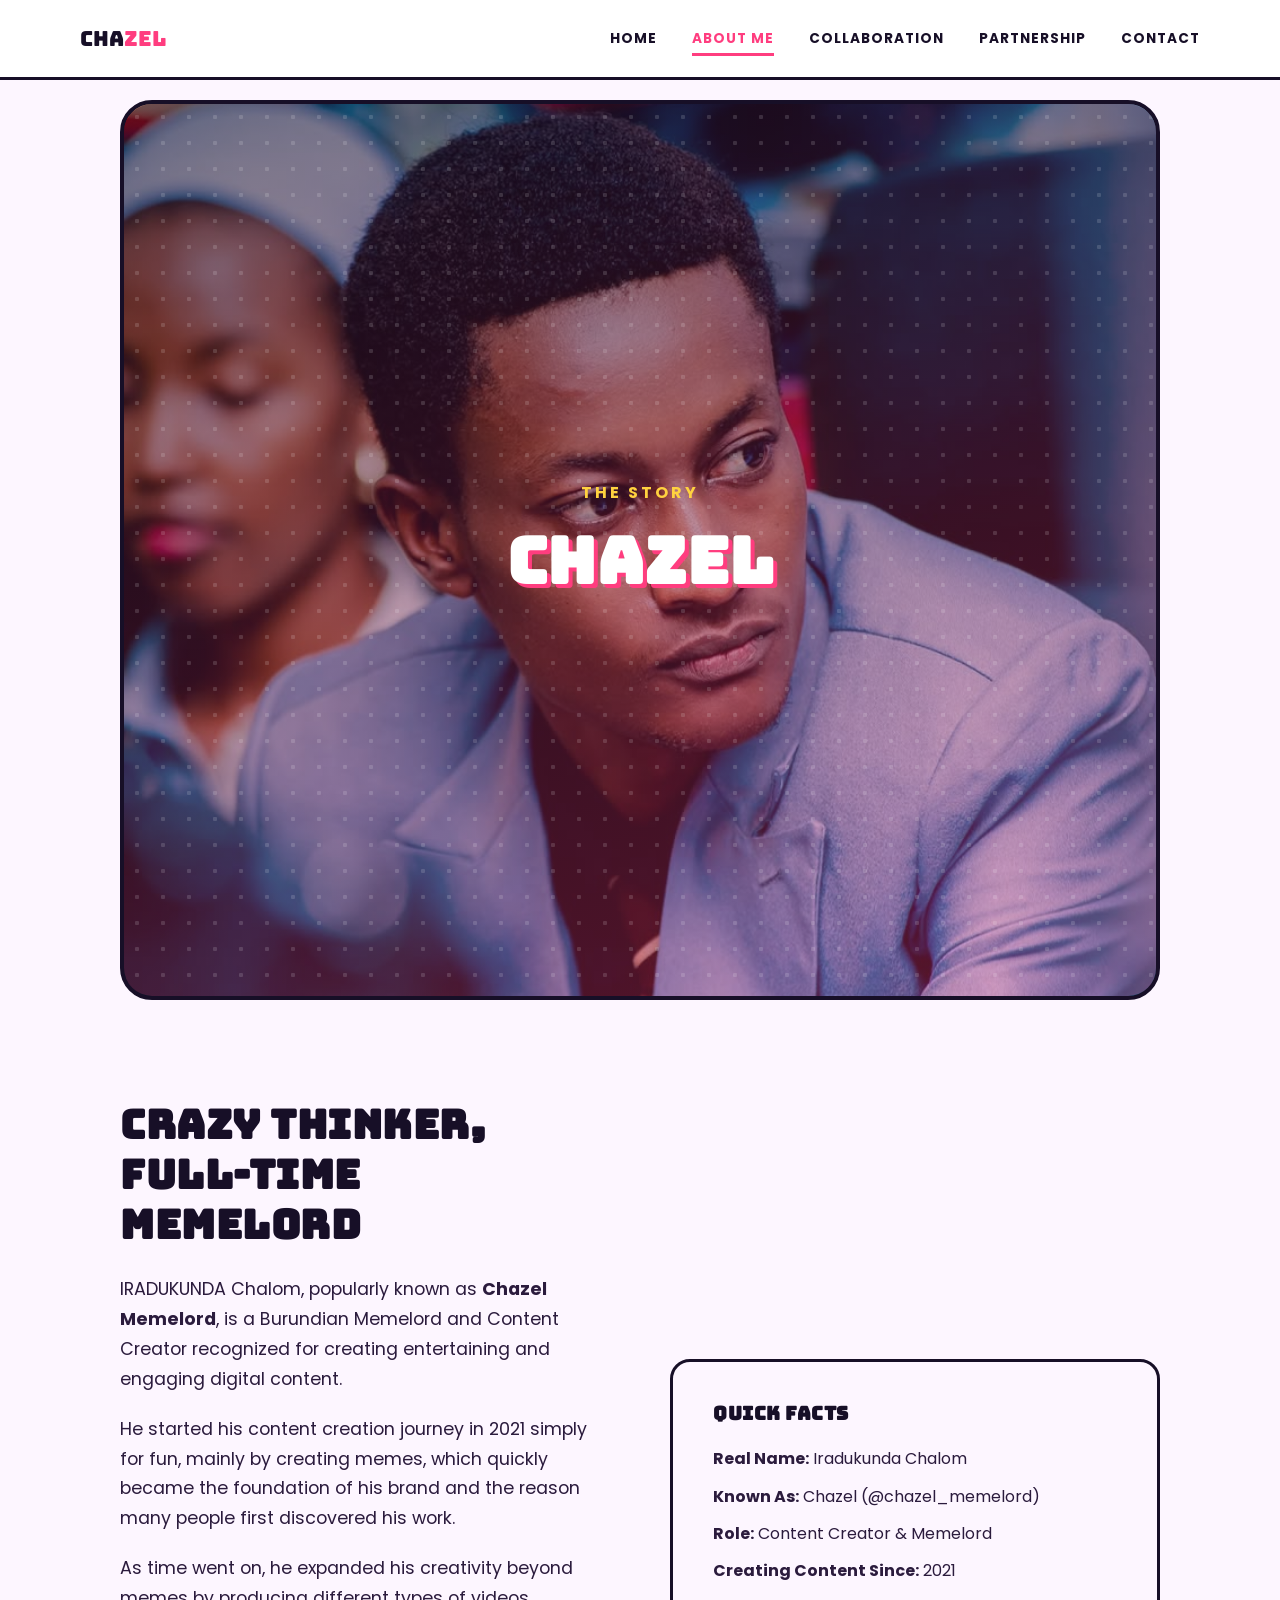
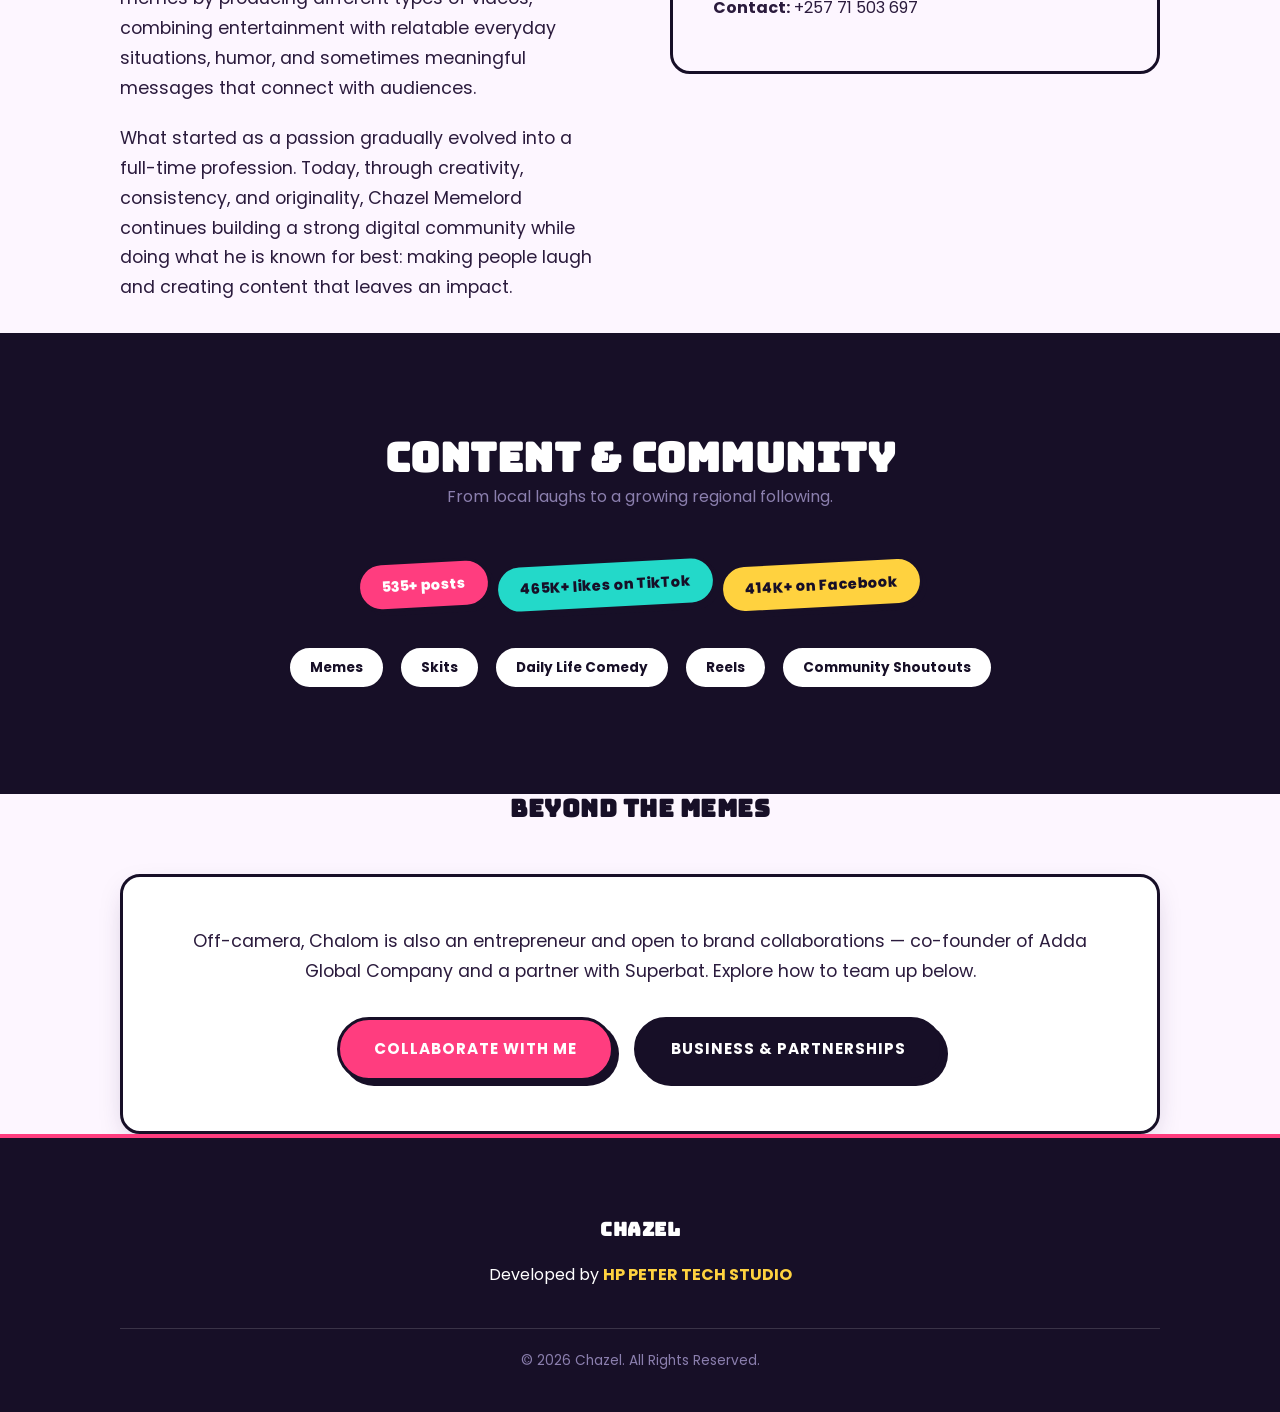
<file: about.html>
<!DOCTYPE html>
<html lang="en">
<head>
    <meta charset="UTF-8">
    <meta name="viewport" content="width=device-width, initial-scale=1.0">
    <title>About | Chazel</title>
    <link rel="stylesheet" href="style.css">
    <link rel="icon" href="images/chazel-icon.jpg" />
    <style>
        .hero-about {
            /* EDITABLE: About Background */
            background-image: url('images/chazel_about_page.jpeg');
        }
        .bio-text {
            font-size: 1.1rem;
            color: var(--text-main);
            margin-bottom: 30px;
        }
        .stats-box {
            background: var(--purple-dark);
            color: var(--white);
            padding: 40px;
            border-radius: var(--border-radius);
            margin: 40px 0;
            border: 3px solid var(--purple-dark);
        }
        .tag-chip {
            display: inline-block;
            background: var(--white);
            padding: 8px 20px;
            border-radius: 50px;
            margin: 5px;
            font-size: 0.85rem;
            font-weight: 700;
            color: var(--purple-dark);
            border: 2px solid var(--purple-dark);
        }
    </style>
</head>
<body>

    <header>
        <nav>
            <a href="index.html" class="logo">CHA<span>ZEL</span></a>
            <div class="nav-links">
                <a href="index.html">Home</a>
                <a href="about.html" class="active">About Me</a>
                <a href="collaboration.html">Collaboration</a>
                <a href="partnership.html">Partnership</a>
                <a href="contact.html">Contact</a>
            </div>
            <button class="nav-toggle" aria-label="Toggle navigation menu" aria-expanded="false">&#9776;</button>
        </nav>
    </header>

    <main>
        <section class="hero hero-about">
            <div class="hero-content">
                <p class="eyebrow">The Story</p>
                <h1>Chazel</h1>
            </div>
        </section>

        <section class="container">
            <div style="display: grid; grid-template-columns: 1fr 1fr; gap: 60px; align-items: center;">
                <div>
                    <h2 style="font-size: 2.5rem; margin-bottom: 25px;">Crazy Thinker, Full-Time Memelord</h2>
                    <div class="bio-text">
                        <p>IRADUKUNDA Chalom, popularly known as <strong>Chazel Memelord</strong>, is a Burundian Memelord and Content Creator recognized for creating entertaining and engaging digital content.</p>
                        <p style="margin-top: 20px;">He started his content creation journey in 2021 simply for fun, mainly by creating memes, which quickly became the foundation of his brand and the reason many people first discovered his work.</p>
                        <p style="margin-top: 20px;">As time went on, he expanded his creativity beyond memes by producing different types of videos, combining entertainment with relatable everyday situations, humor, and sometimes meaningful messages that connect with audiences.</p>
                        <p style="margin-top: 20px;">What started as a passion gradually evolved into a full-time profession. Today, through creativity, consistency, and originality, Chazel Memelord continues building a strong digital community while doing what he is known for best: making people laugh and creating content that leaves an impact.</p>
                    </div>
                </div>
                <div style="background: var(--bg-cream); padding: 40px; border-radius: var(--border-radius); border: 3px solid var(--purple-dark);">
                    <h3 style="margin-bottom: 20px;">Quick Facts</h3>
                    <ul style="color: var(--text-main);">
                        <li style="margin-bottom: 10px;"><strong>Real Name:</strong> Iradukunda Chalom</li>
                        <li style="margin-bottom: 10px;"><strong>Known As:</strong> Chazel (@chazel_memelord)</li>
                        <li style="margin-bottom: 10px;"><strong>Role:</strong> Content Creator & Memelord</li>
                        <li style="margin-bottom: 10px;"><strong>Creating Content Since:</strong> 2021</li>
                        <li style="margin-bottom: 10px;"><strong>Contact:</strong> +257 71 503 697</li>
                    </ul>
                </div>
            </div>
        </section>

        <section style="background: var(--purple-dark); color: white;">
            <div class="container">
                <div style="text-align: center; margin-bottom: 50px;">
                    <h2 style="color: white; font-size: 2.5rem;">Content & Community</h2>
                    <p style="color: var(--text-muted);">From local laughs to a growing regional following.</p>
                </div>

                <div style="text-align: center;">
                    <span class="sticker pink">535+ posts</span>
                    <span class="sticker teal">465K+ likes on TikTok</span>
                    <span class="sticker">414K+ on Facebook</span>

                    <div style="margin-top: 30px;">
                        <span class="tag-chip">Memes</span>
                        <span class="tag-chip">Skits</span>
                        <span class="tag-chip">Daily Life Comedy</span>
                        <span class="tag-chip">Reels</span>
                        <span class="tag-chip">Community Shoutouts</span>
                    </div>
                </div>
            </div>
        </section>

        <section class="container">
            <h2 style="text-align: center; margin-bottom: 50px;">Beyond the Memes</h2>
            <div style="background: var(--white); border: 3px solid var(--purple-dark); padding: 50px; border-radius: var(--border-radius); box-shadow: var(--shadow-soft);">
                <p style="text-align: center; font-size: 1.1rem; color: var(--text-main);">
                    Off-camera, Chalom is also an entrepreneur and open to brand collaborations — co-founder of Adda Global Company and a partner with Superbat. Explore how to team up below.
                </p>
                <div style="text-align: center; margin-top: 30px; display: flex; gap: 20px; justify-content: center; flex-wrap: wrap;">
                    <a href="collaboration.html" class="btn-primary">Collaborate With Me</a>
                    <a href="partnership.html" class="btn-primary" style="background: var(--purple-dark);">Business & Partnerships</a>
                </div>
            </div>
        </section>
    </main>

    <footer>
        <div class="container">
            <h3 style="margin-bottom: 20px;">CHAZEL</h3>
            <p>Developed by <a href="https://hppeter.vercel.app/" class="studio-link" target="_blank">HP PETER TECH STUDIO</a></p>
            <div class="copyright">&copy; 2026 Chazel. All Rights Reserved.</div>
        </div>
    </footer>

    <script src="script.js"></script>
</body>
</html>
</file>
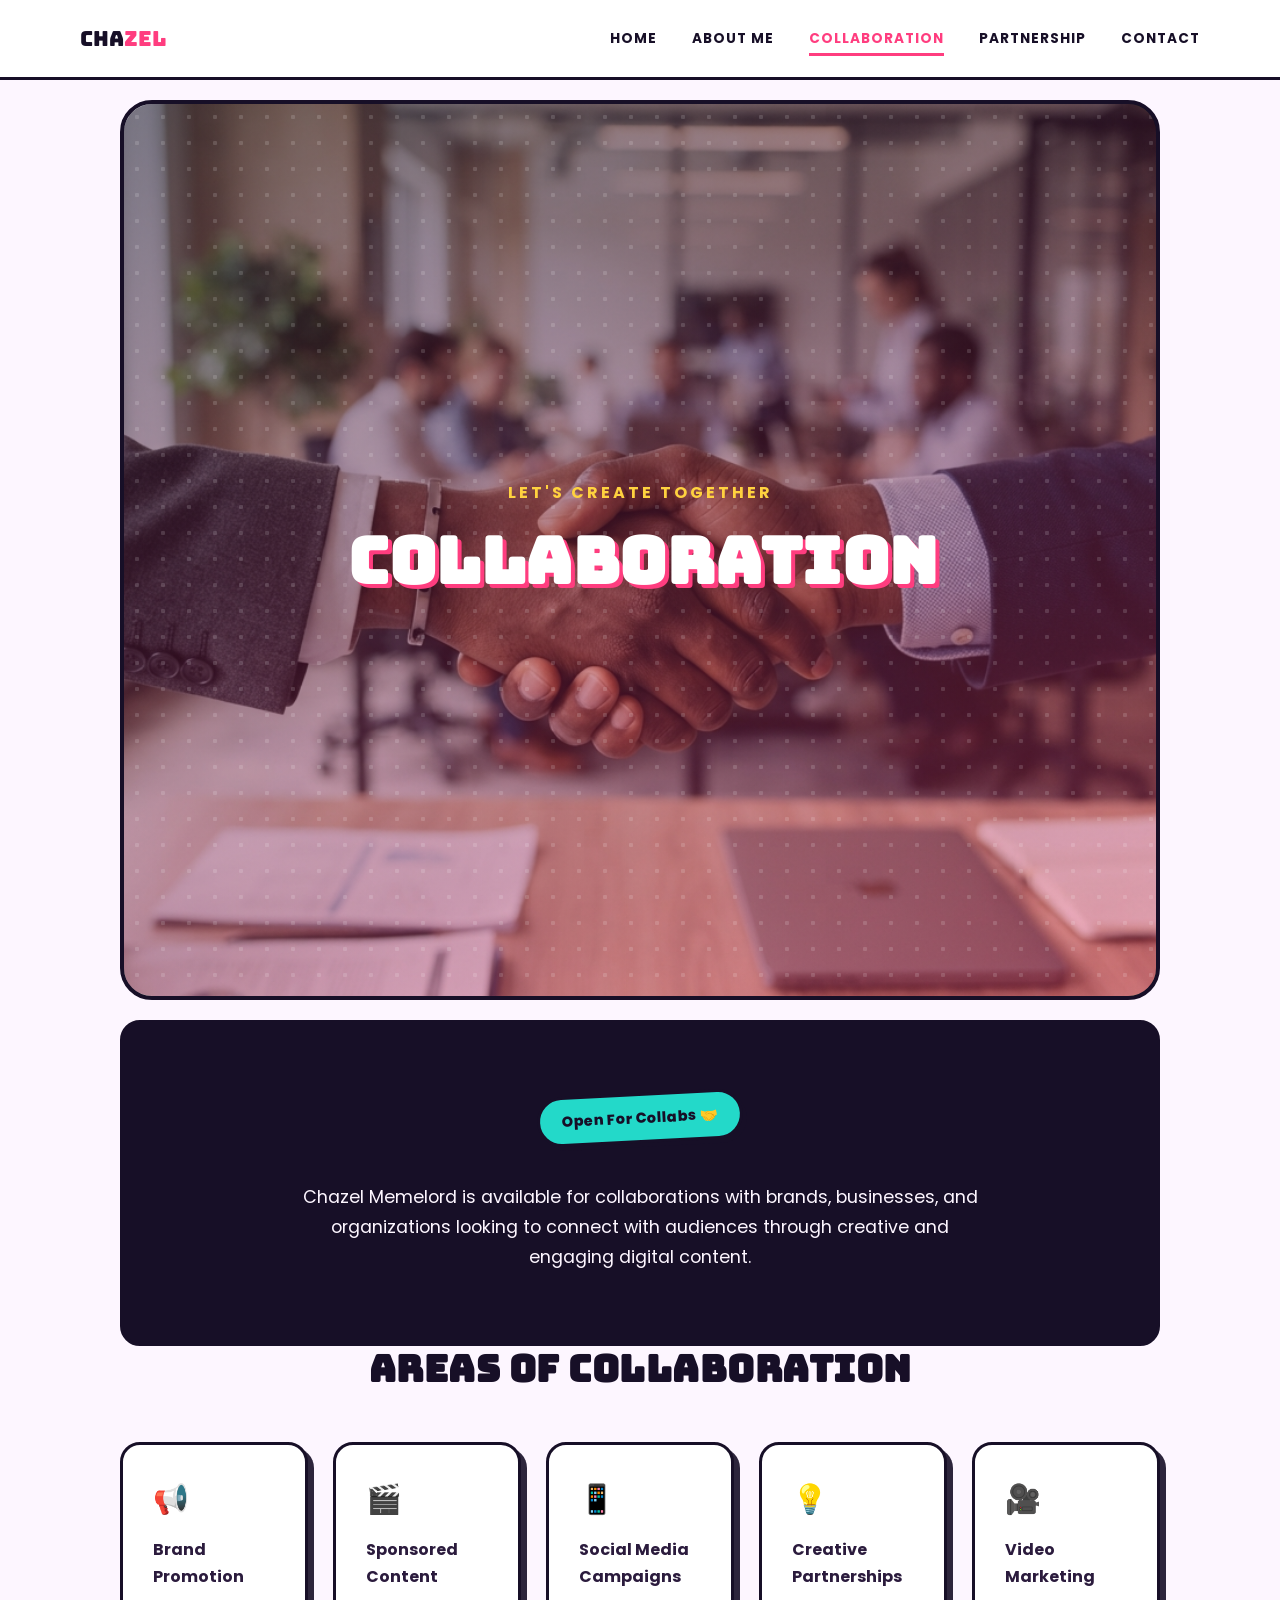
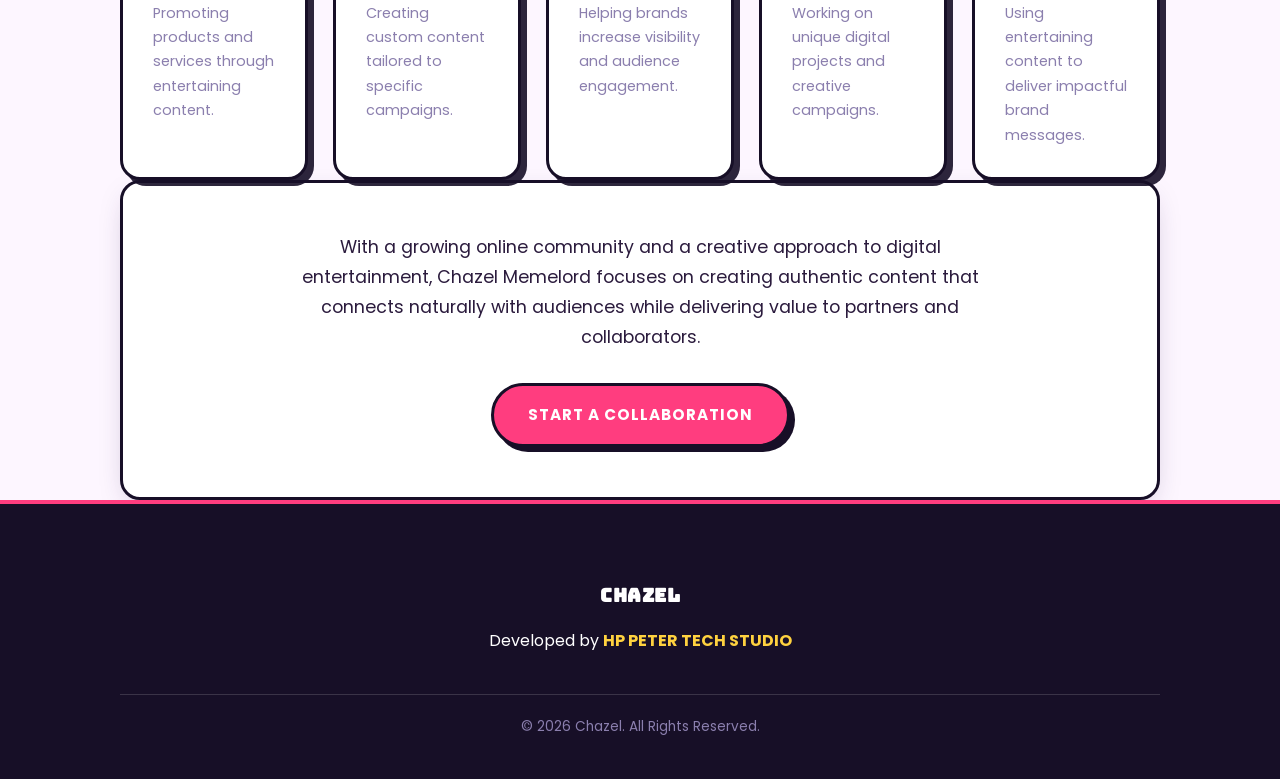
<file: collaboration.html>
<!DOCTYPE html>
<html lang="en">
<head>
    <meta charset="UTF-8">
    <meta name="viewport" content="width=device-width, initial-scale=1.0">
    <title>Collaboration | Chazel</title>
    <link rel="stylesheet" href="style.css">
    <link rel="icon" href="images/chazel-icon.jpg" />
    <style>
        .hero-collaboration {
            /* EDITABLE: Collaboration Background */
            background-image: url('images/collaboration.png');
        }
        .collab-intro-box {
            background: var(--purple-dark);
            color: white;
            padding: 70px 40px;
            border-radius: var(--border-radius);
            margin-top: -80px;
            position: relative;
            z-index: 10;
            border: 3px solid var(--purple-dark);
            text-align: center;
        }
        .collab-card {
            background: var(--white);
            border: 3px solid var(--purple-dark);
            border-radius: var(--border-radius);
            padding: 30px;
            box-shadow: 6px 6px 0 rgba(23, 15, 39, 0.9);
            transition: var(--transition);
            height: 100%;
        }
        .collab-card:hover {
            transform: translate(-4px, -4px);
            box-shadow: 10px 10px 0 var(--pink-hot);
        }
        .collab-icon {
            font-size: 1.8rem;
            margin-bottom: 12px;
            display: block;
        }
    </style>
</head>
<body>

    <header>
        <nav>
            <a href="index.html" class="logo">CHA<span>ZEL</span></a>
            <div class="nav-links">
                <a href="index.html">Home</a>
                <a href="about.html">About Me</a>
                <a href="collaboration.html" class="active">Collaboration</a>
                <a href="partnership.html">Partnership</a>
                <a href="contact.html">Contact</a>
            </div>
            <button class="nav-toggle" aria-label="Toggle navigation menu" aria-expanded="false">&#9776;</button>
        </nav>
    </header>

    <main>
        <section class="hero hero-collaboration">
            <div class="hero-content">
                <p class="eyebrow">Let's Create Together</p>
                <h1>Collaboration</h1>
            </div>
        </section>

        <section class="container">
            <div class="collab-intro-box">
                <span class="sticker teal" style="margin-bottom: 20px;">Open For Collabs 🤝</span>
                <p style="max-width: 700px; margin: 20px auto 0; font-size: 1.1rem; color: var(--bg-cream);">
                    Chazel Memelord is available for collaborations with brands, businesses, and organizations looking to connect with audiences through creative and engaging digital content.
                </p>
            </div>
        </section>

        <section class="container" style="padding-top: 0;">
            <div style="text-align: center; margin-bottom: 50px;">
                <h2 style="font-size: 2.3rem;">Areas of Collaboration</h2>
            </div>

            <div class="collab-grid">
                <div class="collab-card">
                    <span class="collab-icon">📢</span>
                    <h4 style="margin-bottom: 10px;">Brand Promotion</h4>
                    <p style="font-size: 0.9rem; color: var(--text-muted);">Promoting products and services through entertaining content.</p>
                </div>
                <div class="collab-card">
                    <span class="collab-icon">🎬</span>
                    <h4 style="margin-bottom: 10px;">Sponsored Content</h4>
                    <p style="font-size: 0.9rem; color: var(--text-muted);">Creating custom content tailored to specific campaigns.</p>
                </div>
                <div class="collab-card">
                    <span class="collab-icon">📱</span>
                    <h4 style="margin-bottom: 10px;">Social Media Campaigns</h4>
                    <p style="font-size: 0.9rem; color: var(--text-muted);">Helping brands increase visibility and audience engagement.</p>
                </div>
                <div class="collab-card">
                    <span class="collab-icon">💡</span>
                    <h4 style="margin-bottom: 10px;">Creative Partnerships</h4>
                    <p style="font-size: 0.9rem; color: var(--text-muted);">Working on unique digital projects and creative campaigns.</p>
                </div>
                <div class="collab-card">
                    <span class="collab-icon">🎥</span>
                    <h4 style="margin-bottom: 10px;">Video Marketing</h4>
                    <p style="font-size: 0.9rem; color: var(--text-muted);">Using entertaining content to deliver impactful brand messages.</p>
                </div>
            </div>
        </section>

        <section class="container">
            <div style="background: var(--white); border: 3px solid var(--purple-dark); padding: 50px; border-radius: var(--border-radius); box-shadow: var(--shadow-soft); text-align: center;">
                <p style="font-size: 1.1rem; color: var(--text-main); max-width: 700px; margin: 0 auto;">
                    With a growing online community and a creative approach to digital entertainment, Chazel Memelord focuses on creating authentic content that connects naturally with audiences while delivering value to partners and collaborators.
                </p>
                <div style="text-align: center; margin-top: 30px;">
                    <a href="contact.html" class="btn-primary">Start a Collaboration</a>
                </div>
            </div>
        </section>
    </main>

    <footer>
        <div class="container">
            <h3 style="margin-bottom: 20px;">CHAZEL</h3>
            <p>Developed by <a href="https://hppeter.vercel.app/" class="studio-link" target="_blank">HP PETER TECH STUDIO</a></p>
            <div class="copyright">&copy; 2026 Chazel. All Rights Reserved.</div>
        </div>
    </footer>

    <script src="script.js"></script>
</body>
</html>
</file>
<file: style.css>
/*
   GLOBAL STYLES - style.css
   Theme: CHAZEL — Burundian Memelord (Bold / Comic / Meme energy)

   HOW TO EDIT:
   - Primary colors are defined in :root.
   - Layout sections use the same CSS Grid / Flexbox structure as before.
   - Responsive breakpoints ensure a smooth experience on all devices.
   - Signature element: "sticker" badges (rotated, thick-border, drop-shadow)
     used for stats/labels throughout the site — that's the meme-caption look.
*/

@import url('https://fonts.googleapis.com/css2?family=Bungee&family=Poppins:wght@400;500;600;700;800&display=swap');

:root {
    /* Color Palette - Bold Meme Theme */
    --purple-dark: #170f27;
    --purple-deep: #2d1b4e;
    --pink-hot: #ff3d7f;
    --yellow-pop: #ffd23f;
    --teal-pop: #23d9c9;
    --text-main: #2b1b3d;
    --text-light: #ffffff;
    --text-muted: #8b7fae;
    --white: #ffffff;
    --bg-cream: #fdf6ff;

    /* Spacing & Transitions */
    --nav-height: 80px;
    --transition: all 0.25s cubic-bezier(0.34, 1.56, 0.64, 1);
    --border-radius: 20px;
    --shadow: 0 12px 0 rgba(23, 15, 39, 0.9);
    --shadow-soft: 0 10px 30px -12px rgba(45, 27, 78, 0.35);
}

/* Base Reset */
* {
    margin: 0;
    padding: 0;
    box-sizing: border-box;
}

html {
    scroll-behavior: smooth;
}

html, body {
    max-width: 100%;
    overflow-x: hidden;
}

body {
    font-family: 'Poppins', sans-serif;
    line-height: 1.7;
    color: var(--text-main);
    background-color: var(--bg-cream);
    overflow-x: hidden;
}

h1, h2, h3 {
    font-family: 'Bungee', 'Poppins', sans-serif;
    color: var(--purple-dark);
    line-height: 1.25;
    letter-spacing: 0.5px;
}

a {
    text-decoration: none;
    color: inherit;
    transition: var(--transition);
}

ul {
    list-style: none;
}

/* Fixed Navbar */
header {
    height: var(--nav-height);
    background: rgba(255, 255, 255, 0.95);
    backdrop-filter: blur(10px);
    position: fixed;
    top: 0;
    width: 100%;
    z-index: 2000;
    display: flex;
    align-items: center;
    border-bottom: 3px solid var(--purple-dark);
}

nav {
    max-width: 1200px;
    margin: 0 auto;
    width: 100%;
    padding: 0 40px;
    display: flex;
    justify-content: space-between;
    align-items: center;
}

.logo {
    font-family: 'Bungee', sans-serif;
    font-size: 1.3rem;
    color: var(--purple-dark);
}

.logo span {
    color: var(--pink-hot);
}

.nav-links {
    display: flex;
    gap: 35px;
}

/* Hamburger button — hidden on desktop, shown on small screens (see media query) */
.nav-toggle {
    display: none;
    background: none;
    border: none;
    font-size: 1.7rem;
    line-height: 1;
    color: var(--purple-dark);
    cursor: pointer;
    padding: 4px 6px;
}

.nav-links a {
    font-size: 0.85rem;
    font-weight: 700;
    text-transform: uppercase;
    letter-spacing: 1px;
    color: var(--purple-dark);
    position: relative;
}

.nav-links a::after {
    content: '';
    position: absolute;
    bottom: -6px;
    left: 0;
    width: 0;
    height: 3px;
    background: var(--pink-hot);
    transition: var(--transition);
}

.nav-links a:hover::after {
    width: 100%;
}

/* Active page indicator — the current page's nav link gets a permanent
   underline + accent color. Add class="active" to the matching <a> in each
   page's own nav (already done for you — see the header markup in each .html
   file). If you add a new page, remember to mark its own link "active". */
.nav-links a.active {
    color: var(--pink-hot);
}

.nav-links a.active::after {
    width: 100%;
}

/* Layout Containers */
.container {
    max-width: 1100px;
    margin: 0 auto;
    padding: 0 30px;
}

section {
    padding: 100px 0;
}

/* Hero Section */
.hero {
    height: 100vh;
    display: flex;
    align-items: center;
    justify-content: center;
    text-align: center;
    background-size: cover;
    background-position: center;
    background-color: var(--purple-deep);
    position: relative;
    padding: 0 15%;
    margin: 100px 120px 100px 120px;
    border-radius: 32px;
    border: 4px solid var(--purple-dark);
    overflow: hidden;
}

.hero::before {
    content: '';
    position: absolute;
    inset: 0;
    background:
        radial-gradient(circle, rgba(255,255,255,0.14) 2px, transparent 2.5px) 0 0 / 26px 26px,
        linear-gradient(160deg, rgba(23,15,39,0.55), rgba(255,61,127,0.35));
}

.hero-content {
    position: relative;
    z-index: 10;
    color: var(--white);
    width: 90%;
    max-width: 700px;
}

.hero h1 {
    font-size: clamp(2.2rem, 6vw, 4rem);
    margin-bottom: 20px;
    color: var(--white);
    text-shadow: 4px 4px 0 var(--pink-hot);
}

.hero p.eyebrow {
    font-size: 1rem;
    font-weight: 700;
    letter-spacing: 3px;
    text-transform: uppercase;
    color: var(--yellow-pop);
    margin-bottom: 15px;
}

/* Sticker badge — the signature element used for stats/labels/quotes */
.sticker {
    display: inline-block;
    background: var(--yellow-pop);
    color: var(--purple-dark);
    padding: 10px 22px;
    border-radius: 50px;
    border: 3px solid var(--purple-dark);
    font-weight: 800;
    font-size: 0.9rem;
    box-shadow: 4px 4px 0 var(--purple-dark);
    transform: rotate(-3deg);
    transition: var(--transition);
}

.sticker:hover {
    transform: rotate(0deg) scale(1.05);
}

.sticker.pink { background: var(--pink-hot); color: var(--white); }
.sticker.teal { background: var(--teal-pop); color: var(--purple-dark); }

/* Video Section */
.video-wrapper {
    background: var(--purple-dark);
    padding: 40px;
    border-radius: var(--border-radius);
    box-shadow: var(--shadow);
    border: 3px solid var(--purple-dark);
    margin: -60px auto 0;
    position: relative;
    z-index: 20;
    width: 40%;
    min-width: 320px;
}

video {
    border-radius: 10px;
    width: 100%;
}

/* Social Cards */
.social-grid {
    display: grid;
    grid-template-columns: repeat(auto-fit, minmax(220px, 1fr));
    gap: 25px;
    margin-top: 50px;
}

.social-card {
    background: var(--white);
    padding: 35px 25px;
    border-radius: var(--border-radius);
    border: 3px solid var(--purple-dark);
    text-align: center;
    transition: var(--transition);
    box-shadow: 6px 6px 0 rgba(23, 15, 39, 0.9);
}

.social-card:hover {
    transform: translate(-4px, -4px);
    box-shadow: 10px 10px 0 var(--pink-hot);
}

.social-card img {
    width: 50px;
    height: 50px;
    margin-bottom: 20px;
    object-fit: contain;
}

.social-card h3 {
    font-family: 'Poppins', sans-serif;
    font-weight: 700;
    font-size: 1.1rem;
    margin-bottom: 10px;
}

.counter {
    font-family: 'Bungee', sans-serif;
    font-size: 1.4rem;
    color: var(--pink-hot);
}

/* Home page — compact single-row social links */
/* EDITABLE: number of platforms shown on the home page. Currently 6
   (Facebook, Instagram, TikTok, X, WhatsApp Channel, YouTube). If you add or
   remove a platform card in index.html, update the "repeat(6, 1fr)" number
   below to match, so they all still fit on one row on desktop. */
.social-grid-home {
    grid-template-columns: repeat(6, 1fr);
    gap: 14px;
}

.social-grid-home .social-card {
    padding: 22px 10px;
    box-shadow: 4px 4px 0 rgba(23, 15, 39, 0.9);
}

.social-grid-home .social-card:hover {
    box-shadow: 8px 8px 0 var(--pink-hot);
}

.social-grid-home .social-card img {
    width: 36px;
    height: 36px;
    margin-bottom: 12px;
}

.social-grid-home .social-card h3 {
    font-size: 0.82rem;
    margin-bottom: 6px;
    line-height: 1.2;
}

.social-grid-home .counter {
    font-size: 1.05rem;
}

.social-grid-home .social-card p {
    font-size: 0.65rem !important;
    line-height: 1.3;
    margin-top: 4px;
}

@media (max-width: 992px) {
    .social-grid-home {
        grid-template-columns: repeat(3, 1fr);
    }
}

@media (max-width: 600px) {
    .social-grid-home {
        grid-template-columns: repeat(2, 1fr);
    }
}

/* Collaboration page — "Areas of Collaboration" boxes, one row on desktop */
/* EDITABLE: number of collaboration cards. Currently 5. If you add/remove a
   card in collaboration.html, update "repeat(5, 1fr)" below to match. */
.collab-grid {
    display: grid;
    grid-template-columns: repeat(5, 1fr);
    gap: 25px;
    margin-top: 50px;
}

@media (max-width: 992px) {
    .collab-grid {
        grid-template-columns: repeat(3, 1fr);
    }
}

@media (max-width: 600px) {
    .collab-grid {
        grid-template-columns: repeat(2, 1fr);
    }
}

@media (max-width: 420px) {
    .collab-grid {
        grid-template-columns: 1fr;
    }
}

/* Forms & Buttons */
.btn-primary {
    background: var(--pink-hot);
    color: var(--white);
    padding: 16px 34px;
    border-radius: 50px;
    font-weight: 700;
    font-size: 0.95rem;
    text-transform: uppercase;
    letter-spacing: 1px;
    border: 3px solid var(--purple-dark);
    cursor: pointer;
    display: inline-block;
    box-shadow: 5px 5px 0 var(--purple-dark);
    transition: var(--transition);
}

.btn-primary:hover {
    transform: translate(-3px, -3px);
    box-shadow: 8px 8px 0 var(--purple-dark);
}

.form-group {
    margin-bottom: 25px;
}

.form-group label {
    display: block;
    font-size: 0.85rem;
    font-weight: 700;
    text-transform: uppercase;
    letter-spacing: 0.5px;
    margin-bottom: 8px;
    color: var(--purple-dark);
}

.form-group input, .form-group textarea {
    width: 100%;
    padding: 15px;
    border: 2px solid var(--purple-dark);
    border-radius: 12px;
    background: var(--white);
    font-family: inherit;
    transition: var(--transition);
}

.form-group input:focus, .form-group textarea:focus {
    outline: none;
    border-color: var(--pink-hot);
    box-shadow: 0 0 0 4px rgba(255, 61, 127, 0.15);
}

/* Footer */
footer {
    background: var(--purple-dark);
    color: var(--text-light);
    padding: 80px 0 40px;
    text-align: center;
    border-top: 4px solid var(--pink-hot);
}

footer h3 {
    color: var(--white);
}

footer .studio-link {
    color: var(--yellow-pop);
    font-weight: 700;
}

.copyright {
    margin-top: 40px;
    padding-top: 20px;
    border-top: 1px solid rgba(255,255,255,0.15);
    font-size: 0.85rem;
    color: var(--text-muted);
}

/* Mobile Adjustments */

@media (max-width: 992px) {
    .hero {
        margin: 80px 40px 60px 40px;
        border-radius: 26px;
    }

    .video-wrapper {
        width: 80%;
        left: 0;
        margin: -50px auto 0;
    }

    section {
        padding: 70px 0;
    }
}

@media (max-width: 768px) {
    header { padding: 0; }
    nav { padding: 0 20px; }

    .nav-toggle { display: block; }

    .nav-links {
        display: none;
        position: absolute;
        top: var(--nav-height);
        left: 0;
        width: 100%;
        flex-direction: column;
        align-items: center;
        gap: 0;
        background: rgba(255, 255, 255, 0.98);
        backdrop-filter: blur(10px);
        border-bottom: 3px solid var(--purple-dark);
    }

    .nav-links.active {
        display: flex;
    }

    .nav-links a {
        width: 100%;
        text-align: center;
        padding: 16px 0;
    }

    .hero {
        padding: 0 5%;
        margin: 70px 20px 50px 20px;
        height: 90vh;
        border-radius: 20px;
    }

    .hero h1 {
        font-size: clamp(1.8rem, 9vw, 3rem);
    }

    section { padding: 60px 0; }

    .video-wrapper {
        width: 92%;
        padding: 20px;
        margin: -40px auto 0;
    }
}

@media (max-width: 480px) {
    .hero-content { top: 16%; }
    .hero p.eyebrow { font-size: 0.85rem; letter-spacing: 1.5px; }
    section { padding: 45px 0; }
    .video-wrapper { padding: 14px; }
    .social-card { padding: 25px 15px; }
    .sticker { padding: 8px 16px; font-size: 0.8rem; }
}

/* Stack any two-column inline grids into a single column on small screens */
@media (max-width: 700px) {
    div[style*="grid-template-columns: 1fr 1fr"] {
        grid-template-columns: 1fr !important;
        gap: 30px !important;
    }
}
</file>
